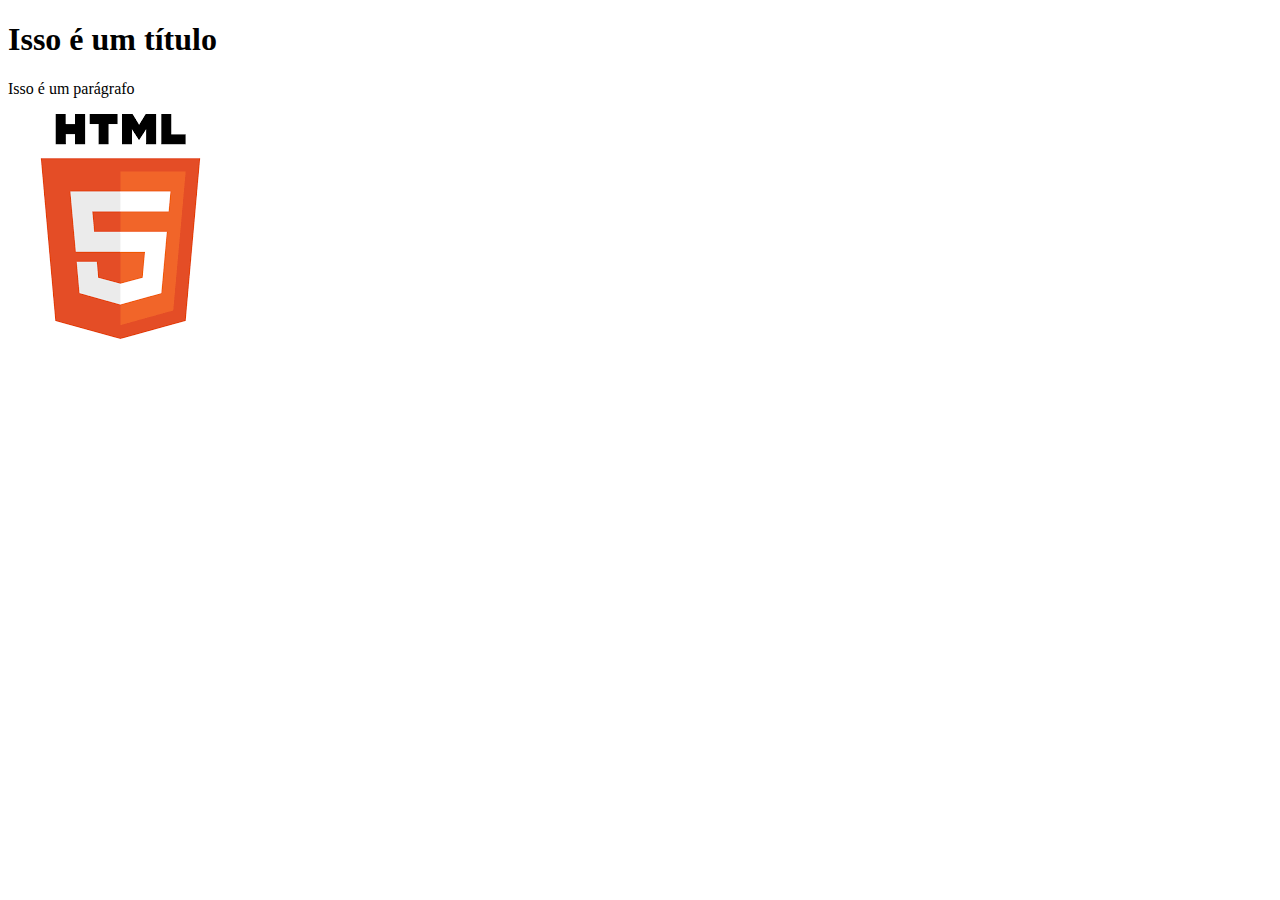
<file: Portifolio-HTML-e-CSS-aula_2/index.html>
<!DOCTYPE html>
<html>
    <head>
        <title>Portifolio</title>
    </head>
    <body>
        <h1>Isso é um título</h1>
        <p>Isso é um parágrafo</p>
        <img src="html.png" alt="Logo do HTML 5">
    </body>
</html>
</file>
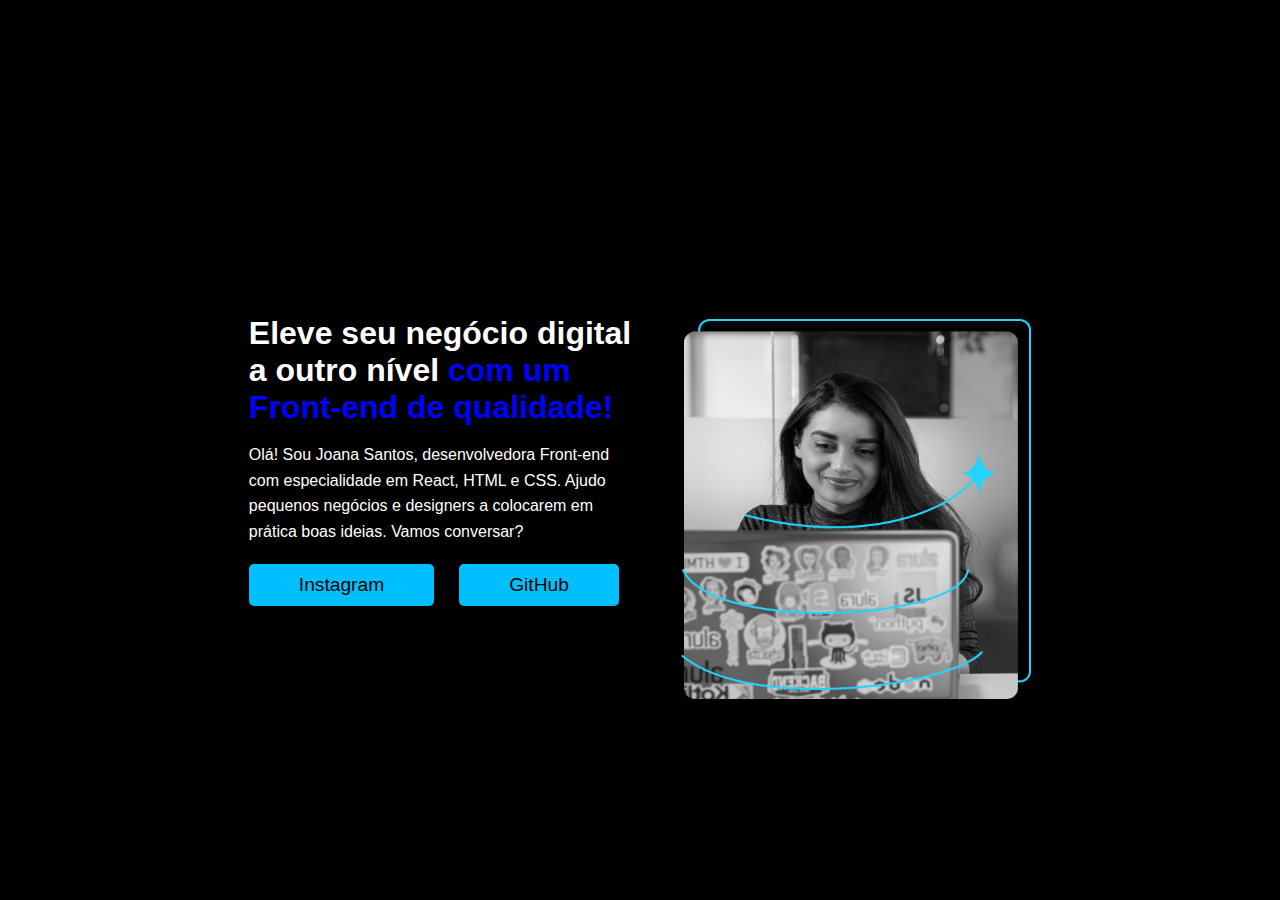
<file: Portifolio-HTML-e-CSS-aula_4/index2.html>
<!DOCTYPE html>
<html lang="pt-br">
<head>
    <meta charset="UTF-8">
    <meta http-equiv="X-UA-Compatible" content="IE=edge">
    <meta name="viewport" content="width=device-width, initial-scale=1.0">
    <title>Portifolio</title>
    <!-- <link rel="stylesheet" href="https://cdnjs.cloudflare.com/ajax/libs/font-awesome/6.0.0/css/all.min.css" integrity="sha512-9usAa10IRO0HhonpyAIVpjrylPvoDwiPUiKdWk5t3PyolY3M6Sro9s2L+p0/ypM+2D+QkF5TgyQkUypc+9y/oc==" crossorigin="anonymous" referrerpolicy="no-referrer" /> -->
    <link rel="stylesheet" href="style.css">
</head>
<body>
    <header></header>
    <main>

    <div class="container">
        <div class="text-content">
            <h1 class="title">Eleve seu negócio digital<br> a outro nível
                <strong>
                    com um<br> Front-end de qualidade!
                </strong>
            </h1>
            <p class="description">Olá! Sou Joana Santos, desenvolvedora 
                Front-end<br> com especialidade em React, HTML e
                CSS. Ajudo<br> pequenos negócios e designers a 
                colocarem em<br> prática boas ideias. Vamos 
                conversar?</p>
            <div class="buttons">
                <a href="https://instagram.com/rafaballerini" target="_blank" rel="noopener noreferrer" class="button">Instagram</a>
                <a href="https://github.com/guilhermeonrails" target="_blank" rel="noopener noreferrer" class="button">GitHub</a>
            </div>
        </div>
        <div class="image-container">
            <img src="Imagem.png" alt="Foto da Joana Santos programando">
        </div>
    </div>

    </main>
    <footer></footer>
</body>
</html>
</file>
<file: Portifolio-HTML-e-CSS-aula_4/style.css>
body{
    background-color: black;
    color: white;
}

strong{
    color: blue !important;
}
.item {
    display: inline;
    margin-right: 10px; /* Espaço entre os objetos */
  }

  .containers {

    display: flex;
    align-items: center;
    justify-content: center;
    background-color: blue;
    height: 300px;
}

body {
    font-family: sans-serif; /* Fonte simples */
    background-color: #000; /* Fundo preto */
    color: #fff; /* Texto branco */
    display: flex;
    align-items: center;
    justify-content: center;
    min-height: 100vh;
    margin: 0; /* Remove as margens padrão do body */
}

.container {
    display: flex;
    align-items: center; /* Alinha verticalmente */
    gap: 50px; /* Espaçamento entre texto e imagem */
}

.text-content {
    text-align: left;
}

.title {
    font-size: 2em;
    margin-bottom: 10px;
}

.description {
    line-height: 1.6;
}

.buttons {
    margin-top: 20px;
    display: flex;
    gap: 25px;
}

.button {
    background-color: deepskyblue;
    color: black;
    padding: 10px 50px;
    border: none;
    border-radius: 5px;
    cursor: pointer;
    font-size: 1.2em;
    font-family: 'Franklin Gothic Medium', 'Arial Narrow', Arial, sans-serif;
    text-decoration: none;
    transition: background-color 0.3s ease; /* Adiciona uma transição suave */
}

.button:hover {
    background-color: #00bfff; /* Cor mais clara ao passar o mouse */
    color: white; /* Texto mais claro ao passar o mouse */

}


.image-container {
    position: relative; /* Para posicionar os elementos decorativos */
    width: 350px; /* Largura da imagem */
    height: 380px; /* Altura da imagem */
    margin-top: 15%;
}

.image-container img {
    width: 100%;
    height: 100%;
}

.top-left {
    top: -10px;
    left: -10px;
    width: 150px;
    height: 200px;
}
</file>
